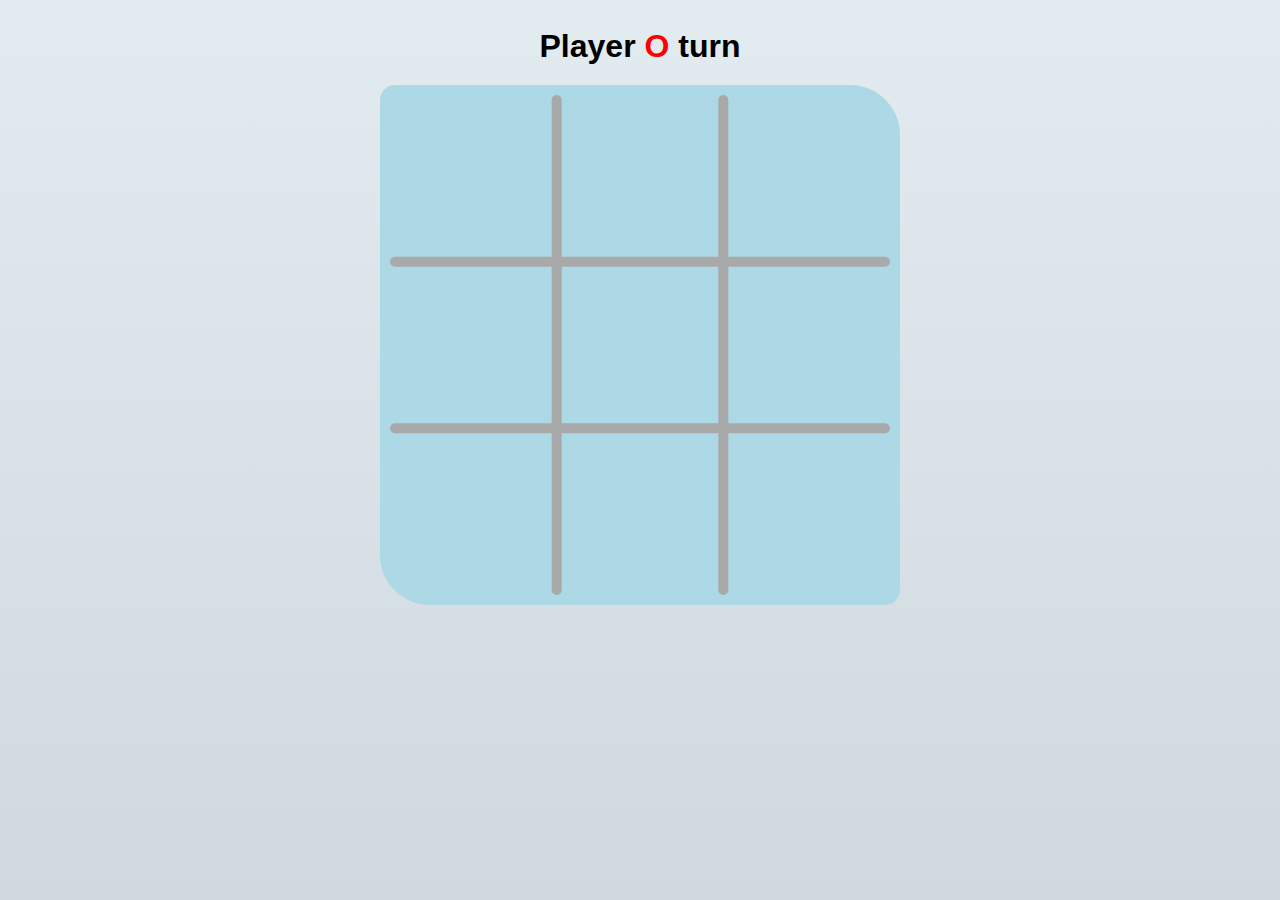
<file: freestyle-ttt/index.html>
<html>

<head>
  <meta charset="UTF-8">
  <title>Tic Tac Toe</title>
  <link rel="stylesheet" type="text/css" href="Style/style.css">
  <script src="Javascript/game.js" type="text/javascript" charset="utf-8" async defer></script>
</head>

<body>
  <main>
    <h1>Player <span>piece</span> turn</h1>
    <section class="game-board">
      <canvas id="tic-tac-toe" width="500" height="500">
      </canvas>
      <a href="google.com">
    </section>
  </main>
  <!-- <footer>
    <h3>Score</h3>
    <p>Player X: <span id="playerX">0</span></p>
    <p>Player Y: <span id="playerY">0</span></p>
  </footer> -->
</body>

</html>
</file>
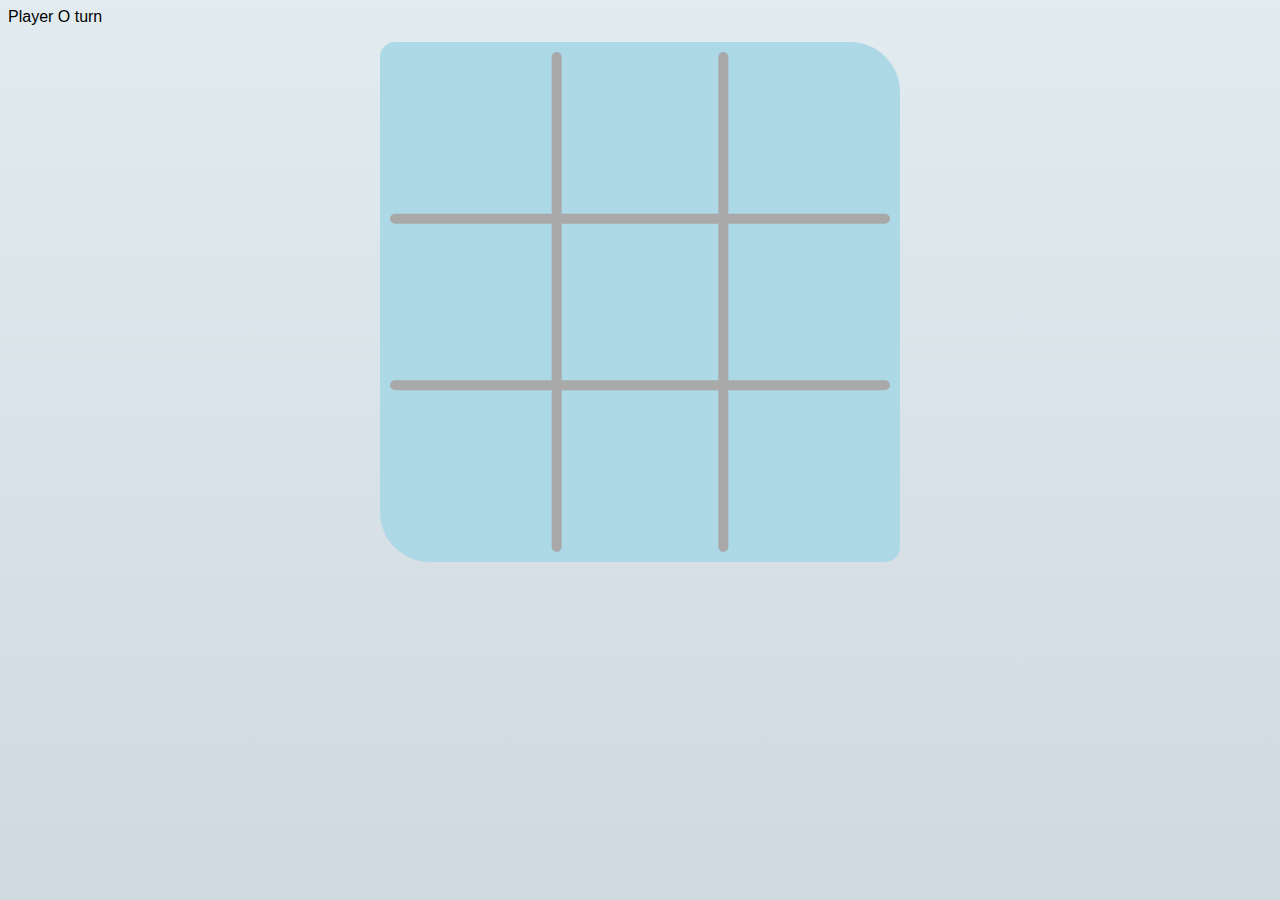
<file: Tic Tac Toe/index.html>
<html>

<head>
  <meta charset="UTF-8">
  <title>Tic Tac Toe</title>
  <link rel="stylesheet" type="text/css" href="Style/style.css">
  <script src="Javascript/game.js" type="text/javascript" charset="utf-8" async defer></script>
</head>

<body>
  <main>
    <p>Player <span>piece</span> turn</p>
    <section class="game-board">
      <canvas id="tic-tac-toe" width="500" height="500">
      </canvas>
    </section>
  </main>
</body>

</html>
</file>
<file: freestyle-ttt/Style/style.css>
body {
  background-image: linear-gradient(to top, #cfd9df 0%, #e2ebf0 100%);
  font-family: helvetica;
}

main {
  margin: 0 auto;
  justify-content: center;
}

footer {
  margin: 0 auto;
  justify-content: center;
  text-align: center;
}

h1 {
  margin: auto;
  justify-content: center;
  text-align: center;
  /*font-size: 4em;*/
  padding: 20px;
}

canvas {
  margin: auto;
  display: block;
  background-color: lightblue;
  border-radius: 15px 50px;
  padding: 10px;
}

#playerX {
  color: blue;
}

#playerY {
  color: red;
}
</file>
<file: Tic Tac Toe/Style/style.css>
body {
  background-image: linear-gradient(to top, #cfd9df 0%, #e2ebf0 100%);
  font-family: helvetica;
}

main {
  margin: 0 auto;
  justify-content: center;
}

footer {
  margin: 0 auto;
  justify-content: center;
  text-align: center;
}

h1 {
  margin: auto;
  justify-content: center;
  text-align: center;
  /*font-size: 4em;*/
  padding: 20px;
}

canvas {
  margin: auto;
  display: block;
  background-color: lightblue;
  border-radius: 15px 50px;
  padding: 10px;
}

#playerX {
  color: blue;
}

#playerY {
  color: red;
}
</file>
